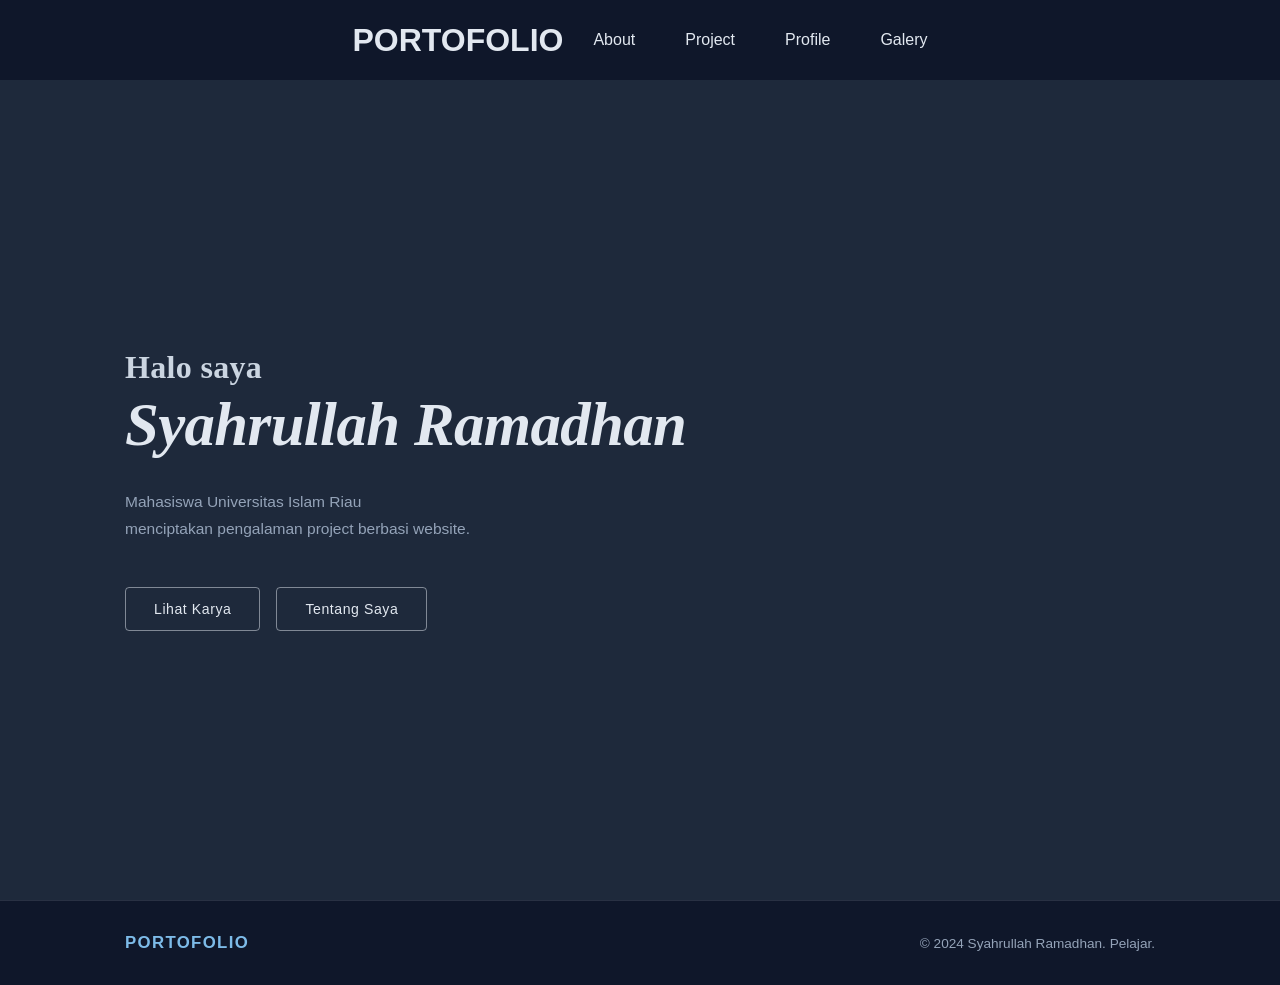
<file: index.html>
<!DOCTYPE html>
<html lang="en">
<head>
    <meta charset="UTF-8">
    <meta name="viewport" content="width=device-width, initial-scale=1.0">
    <title>Document</title>
    <link rel="stylesheet" href="index.css">
</head>

<body>
  <header>
    <h1 style="color: rgb(226, 232, 240);">PORTOFOLIO</h1>
    <ul>
        <li><a href="about.html">About</a></li>
        <li><a href="project.html">Project</a></li>
        <li><a href="profile.html">Profile</a></li>
        <li><a href="galeri.html">Galery</a></li>
    </ul>
  </header>
    <section class="hero">
    <div class="hero-content">
      <p class="hero-greeting">Halo saya</p>
      <h2 class="hero-name">Syahrullah Ramadhan</h2>
      <p class="hero-desc">
        Mahasiswa Universitas Islam Riau<br>
        menciptakan pengalaman project berbasi website.
      </p>
      <div class="hero-buttons">
        <a href="project.html" class="btn btn-outline">Lihat Karya</a>
        <a href="about.html" class="btn btn-filled">Tentang Saya</a>
      </div>
    </div>
  </section>
  
  <footer class="site-footer">
    <div class="footer-inner">
      <div class="footer-brand">PORTOFOLIO</div>
      <p class="footer-copy">© 2024 Syahrullah Ramadhan. Pelajar.</p>
    </div>
  </footer>

</body>
</html>
</file>
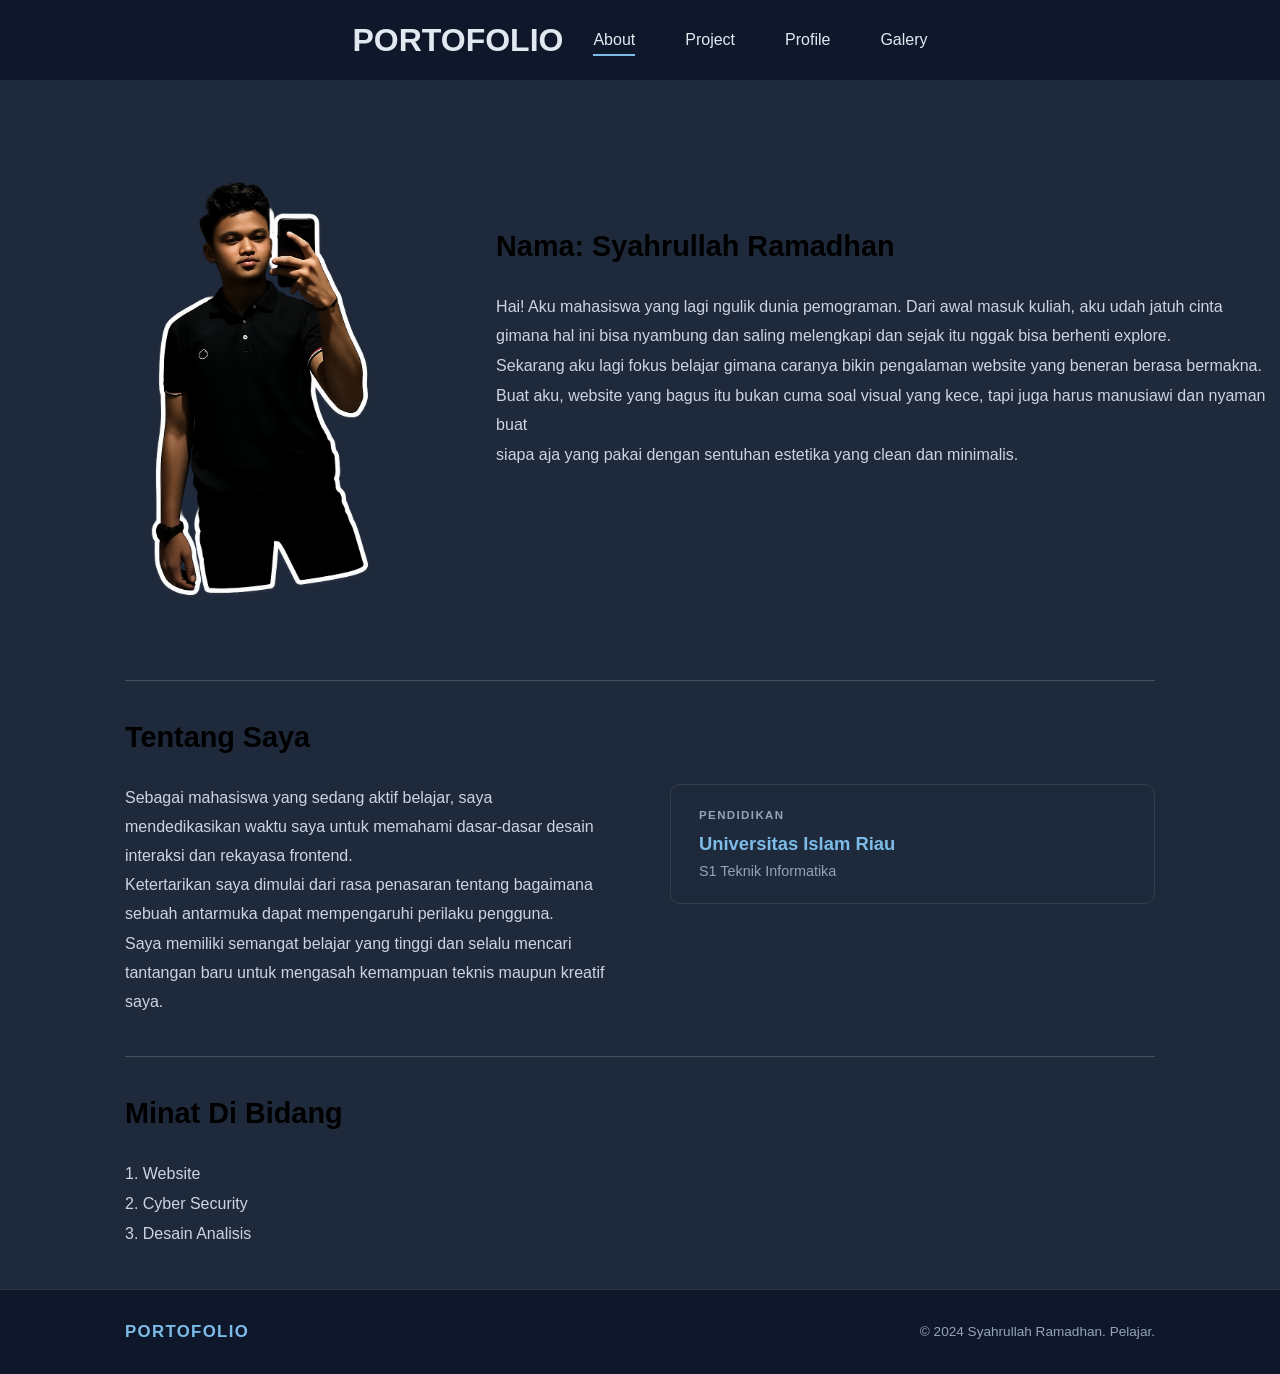
<file: about.html>
<!DOCTYPE html>
<html lang="en">
<head>
    <meta charset="UTF-8">
    <meta name="viewport" content="width=device-width, initial-scale=1.0">
    <title>Document</title>
    <link rel="stylesheet" href="index.css">
</head>

<body>
  <header>
    <h1 style="color: rgb(226, 232, 240);">PORTOFOLIO</h1>
    <ul>
        <li><a href="about.html" class="active">About</a></li>
        <li><a href="project.html">Project</a></li>
        <li><a href="profile.html">Profile</a></li>
        <li><a href="galeri.html">Galery</a></li>
    </ul>
  </header>
<body>

<div style="display:flex; align-items:center; gap:1px; margin-left: 125px;">
  
  <img src="foto/foto arul.png" style="width:380px; height:540px; object-fit:cover; object-position:top;" alt="Jems Kemerun"/>
  
  <div>
    <h1 style="color: rgb(0, 0, 0); font-size: 1.8rem; margin-bottom: 30px;">Nama: Syahrullah Ramadhan</h1>
    <p style="color: rgb(203, 213, 225); line-height: 1.8; margin-bottom: 1px;">Hai! Aku mahasiswa yang lagi ngulik dunia pemograman. Dari awal masuk kuliah, aku udah jatuh cinta</p>
    <p style="color: rgb(203, 213, 225); line-height: 1.8; margin-bottom: 1px;">gimana hal ini bisa nyambung dan saling melengkapi dan sejak itu nggak bisa berhenti explore.</p>
    <p style="color: rgb(203, 213, 225); line-height: 1.8; margin-bottom: 1px;">Sekarang aku lagi fokus belajar gimana caranya bikin pengalaman website yang beneran berasa bermakna.</p>
    <p style="color: rgb(203, 213, 225); line-height: 1.8; margin-bottom: 1px;">Buat aku, website yang bagus itu bukan cuma soal visual yang kece, tapi juga harus manusiawi dan nyaman buat</p>
    <p style="color: rgb(203, 213, 225); line-height: 1.8; margin-bottom: 1px;">siapa aja yang pakai dengan sentuhan estetika yang clean dan minimalis.</p>
  </div>
</div>

<div style="margin: 60px 125px 40px 125px;">
  <hr style="border: none; border-top: 1px solid rgba(226,232,240,0.2); margin-bottom: 40px;">

  <h2 style="color: rgb(0, 0, 0); font-size: 1.8rem; margin-bottom: 30px;">Tentang Saya</h2>

  <div style="display: flex; gap: 60px; align-items: flex-start; flex-wrap: wrap;">

    <div style="flex: 1; min-width: 280px;">
      <p style="color: rgb(203, 213, 225); line-height: 1.8; margin-bottom: 1px;">
        Sebagai mahasiswa yang sedang aktif belajar, saya mendedikasikan waktu saya untuk 
        memahami dasar-dasar desain interaksi dan rekayasa frontend.</p>

      <p style="color: rgb(203, 213, 225); line-height: 1.8; margin-bottom: 1px;">
        Ketertarikan saya dimulai dari rasa penasaran tentang bagaimana sebuah antarmuka 
        dapat mempengaruhi perilaku pengguna.</p>

      <p style="color: rgb(203, 213, 225); line-height: 1.8;">
        Saya memiliki semangat belajar yang tinggi dan selalu mencari tantangan baru untuk 
        mengasah kemampuan teknis maupun kreatif saya.</p>
    </div>

        <div style="flex: 1; min-width: 280px;">
      <div class="edu-card">
        <span class="edu-label">PENDIDIKAN</span>
        <p class="edu-nama">Universitas Islam Riau</p>
        <p class="edu-tahun">S1 Teknik Informatika</p>
      </div>
      
    </div>

  </div>
</div>

<div class="section-keahlian">
    <hr style="border: none; border-top: 1px solid rgba(226,232,240,0.2); margin-bottom: 40px;">

  <h2 style="color: rgb(0, 0, 0); font-size: 1.8rem; margin-bottom: 30px;">Minat Di Bidang</h2>
  
  <div style="flex: 1; min-width: 280px;">
      <p style="color: rgb(203, 213, 225); line-height: 1.8; margin-bottom: 1px;">
        1. Website</p>

      <p style="color: rgb(203, 213, 225); line-height: 1.8; margin-bottom: 1px;">
        2. Cyber Security</p>

      <p style="color: rgb(203, 213, 225); line-height: 1.8;">
        3. Desain Analisis</p>
    </div>
</div>

<footer class="site-footer">
  <div class="footer-inner">
    <div class="footer-brand">PORTOFOLIO</div>
    <p class="footer-copy">© 2024 Syahrullah Ramadhan. Pelajar.</p>
  </div>
</footer>

</body>
</html>
</file>
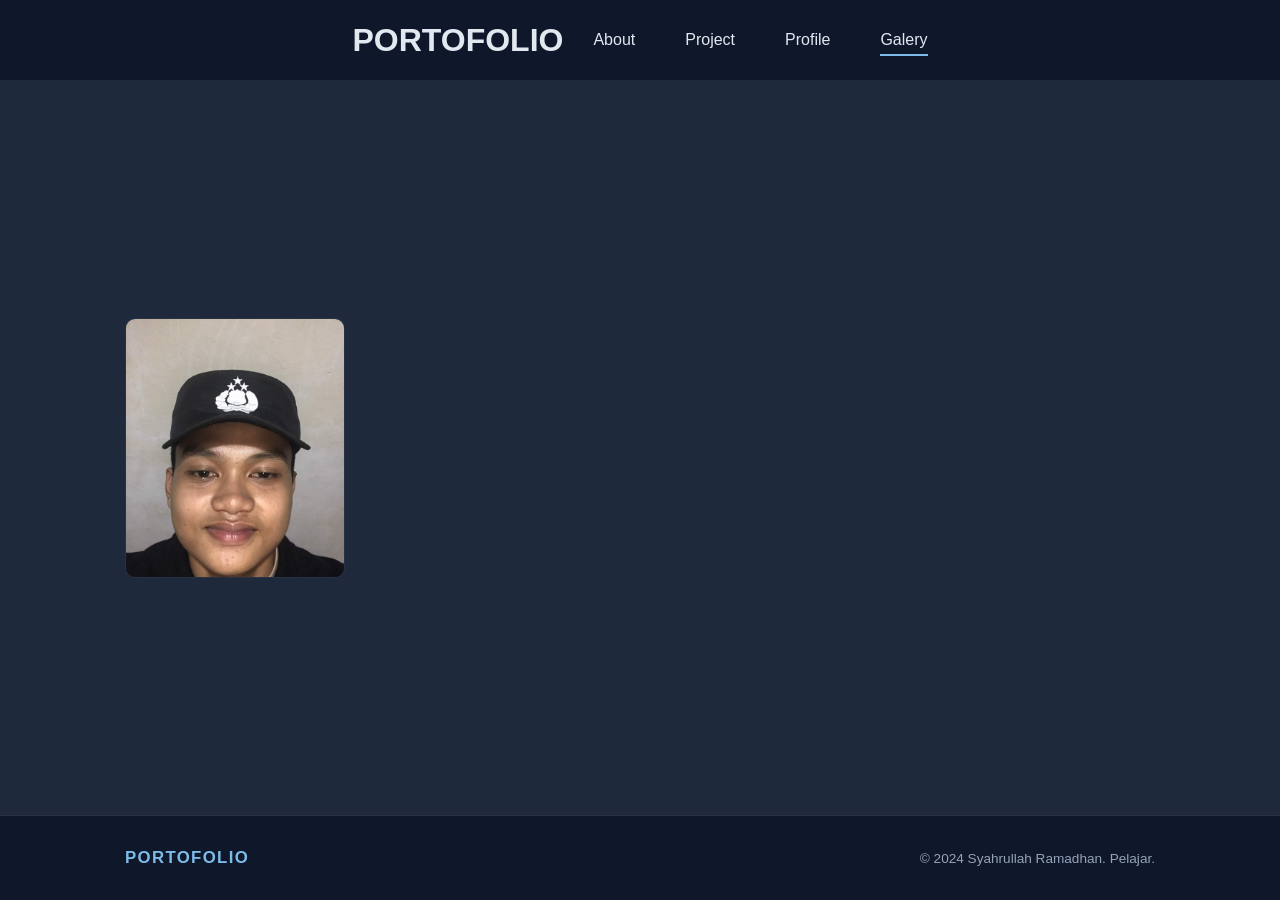
<file: galeri.html>
<!DOCTYPE html>
<html lang="en">
<head>
    <meta charset="UTF-8">
    <meta name="viewport" content="width=device-width, initial-scale=1.0">
    <title>Document</title>
    <link rel="stylesheet" href="index.css">
</head>

<body>
  <header>
    <h1 style="color: rgb(226, 232, 240);">PORTOFOLIO</h1>
    <ul>
        <li><a href="about.html">About</a></li>
        <li><a href="project.html">Project</a></li>
        <li><a href="profile.html">Profile</a></li>
        <li><a href="galeri.html" class="active">Galery</a></li>
    </ul>
  </header>
    <section class="galery-section">
    <div class="galery-card">
 
      <div class="galery-photo">
        <img src="foto/IMG_8984.jpg" alt="Syahrullah Ramadhan Portrait" />
      </div>
    </div>
  </section>
  
  <footer class="site-footer">
    <div class="footer-inner">
    <div class="footer-brand">PORTOFOLIO</div>
    <p class="footer-copy">© 2024 Syahrullah Ramadhan. Pelajar.</p>
</div>
</footer>

</body>
</html>
</file>
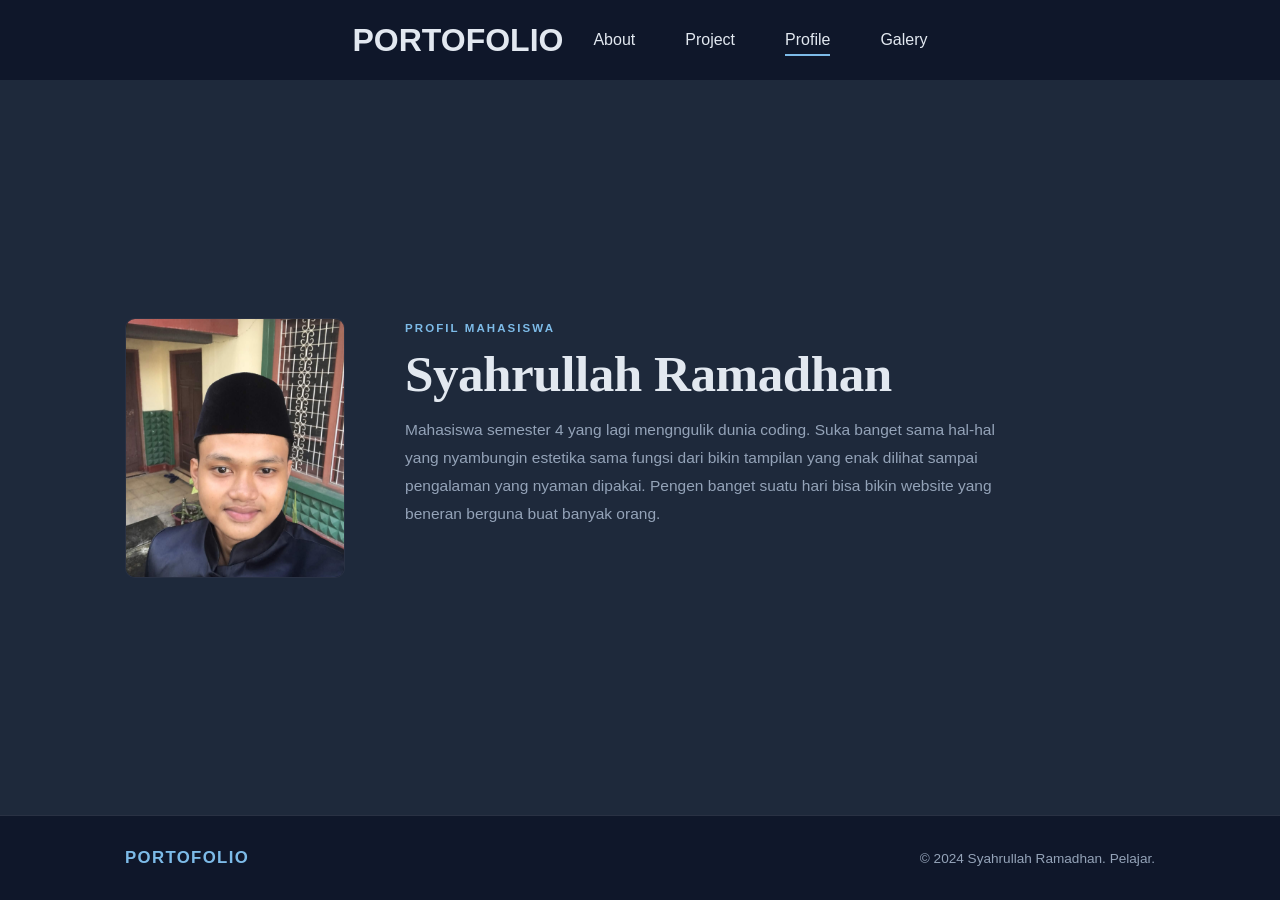
<file: profile.html>
<!DOCTYPE html>
<html lang="en">
<head>
    <meta charset="UTF-8">
    <meta name="viewport" content="width=device-width, initial-scale=1.0">
    <title>Document</title>
    <link rel="stylesheet" href="index.css">
</head>

<body>
  <header>
    <h1 style="color: rgb(226, 232, 240);">PORTOFOLIO</h1>
    <ul>
        <li><a href="about.html">About</a></li>
        <li><a href="project.html">Project</a></li>
        <li><a href="profile.html" class="active">Profile</a></li>
        <li><a href="galeri.html">Galery</a></li>
    </ul>
  </header>
    <section class="profile-section">
    <div class="profile-card">
 
      <div class="profile-photo">
        <img src="foto/IMG_6135.jpg" alt="Syahrullah Ramadhan Portrait" />
      </div>

      <div class="profile-info">
        <span class="profile-label">PROFIL MAHASISWA</span>
        <h1 class="profile-name">Syahrullah Ramadhan</h1>
        <p class="profile-bio">
          Mahasiswa semester 4 yang lagi mengngulik dunia coding. 
          Suka banget sama hal-hal yang nyambungin estetika sama fungsi dari bikin tampilan
          yang enak dilihat sampai pengalaman yang nyaman dipakai. Pengen banget suatu hari
          bisa bikin website yang beneran berguna buat banyak orang.
        </p>
      </div>
 
    </div>
  </section>
  
  <footer class="site-footer">
    <div class="footer-inner">
    <div class="footer-brand">PORTOFOLIO</div>
    <p class="footer-copy">© 2024 Syahrullah Ramadhan. Pelajar.</p>
</div>
</footer>

</body>
</html>
</file>
<file: index.css>
*,html{
    margin: 0;
    padding: 0;
    box-sizing: border-box;
}

body{
    background-color:rgb(30, 41, 59);
    min-height: 100vh;
    display: flex;
    flex-direction: column;
    font-family: 'DM Sans', sans-serif;
}
header{
    background-color: rgb(15, 23, 42);
    height: 80px;
    display: flex;
    justify-content: center;
    align-items: center;
    gap: 30px;
}

ul{
    display: flex;
    justify-content: center;
    align-items: center;
    gap: 50px;
}

ul li{
    list-style-type: none;
}

ul li a{
    text-decoration: none;

}

ul li a {
    text-decoration: none;
    color: rgb(226, 232, 240);
    padding-bottom: 6px;
    border-bottom: 2px solid transparent;
    transition: border-color 0.2s ease;
}

ul li a:hover {
    border-bottom: 2px solid rgb(125, 187, 232);
}

ul li a.active {
    border-bottom: 2px solid rgb(125, 187, 232);
}

.hero {
    flex: 1;
    display: flex;
    align-items: center;
    padding: 0 125px;
    min-height: calc(100vh - 80px);
    position: relative;
    overflow: hidden;
}

.hero::before {
    content: '';
    position: absolute;
    inset: 0;
    pointer-events: none;
}

.hero-content {
    position: relative;
    z-index: 1;
    max-width: 680px;
    animation: fadeUp 0.8s ease both;
}

.hero-greeting {
    font-family: 'Playfair Display', serif;
    font-style: normal;
    font-weight: 700;
    font-size: 2rem;
    color: rgb(203, 213, 225);
    margin-bottom: 4px;
    letter-spacing: 0.01em;
    animation: fadeUp 0.8s ease 0.05s both;
}

.hero-name {
    font-family: 'Playfair Display', serif;
    font-style: italic;
    font-weight: 700;
    font-size: clamp(2.4rem, 5vw, 3.8rem);
    color: rgb(226, 232, 240);
    line-height: 1.15;
    margin-bottom: 28px;
    letter-spacing: -0.01em;
    animation: fadeUp 0.8s ease 0.12s both;
}

.hero-desc {
    color: rgb(148, 163, 184);
    font-family: 'DM Sans', sans-serif;
    font-size: 0.97rem;
    font-weight: 300;
    line-height: 1.8;
    margin-bottom: 44px;
    animation: fadeUp 0.8s ease 0.22s both;
}

.hero-buttons {
    display: flex;
    gap: 16px;
    flex-wrap: wrap;
    animation: fadeUp 0.8s ease 0.32s both;
}

.btn {
    display: inline-flex;
    align-items: center;
    gap: 6px;
    padding: 13px 28px;
    font-family: 'DM Sans', sans-serif;
    font-size: 0.88rem;
    font-weight: 500;
    letter-spacing: 0.04em;
    text-decoration: none;
    border-radius: 4px;
    cursor: pointer;
    transition: all 0.22s ease;
}

.btn-outline {
    color: rgb(226, 232, 240);
    border: 1.5px solid rgba(226, 232, 240, 0.5);
    background: transparent;
}

.btn-outline:hover {
    border-color: rgb(226, 232, 240);
    background: rgba(226, 232, 240, 0.06);
}

.btn-filled {
    color: rgb(226, 232, 240);
    /* background: rgb(226, 232, 240); */
    border: 1.5px solid rgba(226, 232, 240, 0.5);
    background: transparent;
}

.btn-filled:hover {
    border-color: rgb(226, 232, 240);
    background: rgba(226, 232, 240, 0.06);
    /* transform: translateX(4px); */
}

.section-tentang {
    margin: 60px 125px 40px 125px;
}

.section-tentang hr {
    border: none;
    border-top: 1px solid rgba(226,232,240,0.2);
    margin-bottom: 40px;
}

.section-tentang h2 {
    color: rgb(226, 232, 240);
    font-size: 1.8rem;
    margin-bottom: 30px;
}

.tentang-grid {
    display: flex;
    gap: 60px;
    align-items: flex-start;
    flex-wrap: wrap;
}

.tentang-grid > div {
    flex: 1;
    min-width: 220px;
}

.tentang-grid p {
    color: rgb(203, 213, 225);
    line-height: 1.8;
    margin-bottom: 1px;
}

.tentang-grid h3 {
    color: rgb(226, 232, 240);
    font-size: 1.1rem;
    margin-bottom: 16px;
    border-bottom: 1px solid rgba(226,232,240,0.2);
    padding-bottom: 8px;
}

.tentang-grid .edu-tahun {
    color: rgb(148, 163, 184);
    font-size: 0.85rem;
    margin-bottom: 4px;
}

.tentang-grid .edu-nama {
    color: rgb(226, 232, 240);
    font-weight: bold;
    margin-bottom: 4px;
}

.edu-card {
    border: 1px solid rgba(226, 232, 240, 0.1);
    border-radius: 10px;
    padding: 24px 28px;
    display: flex;
    flex-direction: column;
    gap: 6px;
    transition: border-color 0.2s ease, box-shadow 0.2s ease;
}

.edu-label {
    font-size: 0.72rem;
    font-weight: 600;
    letter-spacing: 0.12em;
    color: rgb(148, 163, 184);
    text-transform: uppercase;
    margin-bottom: 6px;
}

.edu-card .edu-nama {
    font-size: 1.15rem;
    font-weight: 700;
    color: rgb(125, 187, 232);
    margin-bottom: 2px;
}

.edu-card .edu-tahun {
    font-size: 0.9rem;
    color: rgb(148, 163, 184);
}

.section-keahlian {
    margin: 0 125px 40px 125px;
}

.section-keahlian hr {
    border: none;
    border-top: 1px solid rgba(226, 232, 240, 0.2);
    margin-bottom: 40px;
}

.section-keahlian h2 {
    color: rgb(226, 232, 240); 
    font-size: 1.8rem;
    margin-bottom: 30px;
}

.section-keahlian > div {
    flex: 1;
    min-width: 280px;
}

.section-keahlian > div p {
    color: rgb(203, 213, 225);
    line-height: 1.8;
    margin-bottom: 1px;
}

.section-keahlian > div p:last-child {
    margin-bottom: 0;
}

.site-footer {
    background-color: rgb(15, 23, 42);
    border-top: 1px solid rgba(226, 232, 240, 0.12);
    margin-top: auto;
    width: 100%;
    box-sizing: border-box;
}

.footer-inner {
    display: flex;
    align-items: center;
    justify-content: space-between;
    flex-wrap: wrap;
    gap: 100px;
    padding: 32px 125px;
    max-width: 100%;
    box-sizing: border-box;
}

.footer-brand {
    color: rgb(125, 187, 232);
    font-size: 1.05rem;
    font-weight: 800;
    letter-spacing: 0.08em;
    text-transform: uppercase;
}

.footer-nav a:hover {
    color: rgb(125, 187, 232);
}

.footer-copy {
    color: rgb(148, 163, 184);
    font-size: 0.85rem;
    white-space: nowrap;
}

.profile-section {
    flex: 1;
    display: flex;
    align-items: center;
    padding: 80px 125px;
}
 
.profile-card {
    display: flex;
    gap: 60px;
    align-items: flex-start;
    width: 100%;
    max-width: 1100px;
    animation: fadeUp 0.8s ease both;
}

.profile-photo {
    flex-shrink: 0;
    width: 220px;
    height: 260px;
    border-radius: 10px;
    overflow: hidden;
    border: 1px solid rgba(226, 232, 240, 0.12);
    background-color: rgb(15, 23, 42);
}
 
.profile-photo img {
    width: 100%;
    height: 100%;
    object-fit: cover;
    display: block;
}
 
.profile-info {
    flex: 1;
    display: flex;
    flex-direction: column;
    gap: 0;
    padding-top: 4px;
}
 
.profile-label {
    font-family: 'DM Sans', sans-serif;
    font-size: 0.72rem;
    font-weight: 600;
    letter-spacing: 0.18em;
    color: rgb(125, 187, 232);
    text-transform: uppercase;
    margin-bottom: 12px;
    display: block;
}
 
.profile-name {
    font-family: 'Playfair Display', serif;
    font-weight: 700;
    font-size: clamp(2.2rem, 4vw, 3.2rem);
    color: rgb(226, 232, 240);
    line-height: 1.1;
    margin-bottom: 14px;
    letter-spacing: -0.01em;
}
 
.profile-bio {
    font-family: 'DM Sans', sans-serif;
    font-weight: 300;
    font-size: 0.97rem;
    color: rgb(148, 163, 184);
    line-height: 1.8;
    margin-bottom: 30px;
    max-width: 600px;
}
.galery-section {
    flex: 1;
    display: flex;
    align-items: center;
    padding: 80px 125px;
}
 
.galery-card {
    display: flex;
    gap: 60px;
    align-items: flex-start;
    width: 100%;
    max-width: 1100px;
    animation: fadeUp 0.8s ease both;
}

.galery-photo {
    flex-shrink: 0;
    width: 220px;
    height: 260px;
    border-radius: 10px;
    overflow: hidden;
    border: 1px solid rgba(226, 232, 240, 0.12);
    background-color: rgb(15, 23, 42);
}
 
.galery-photo img {
    width: 100%;
    height: 100%;
    object-fit: cover;
    display: block;
}
</file>
